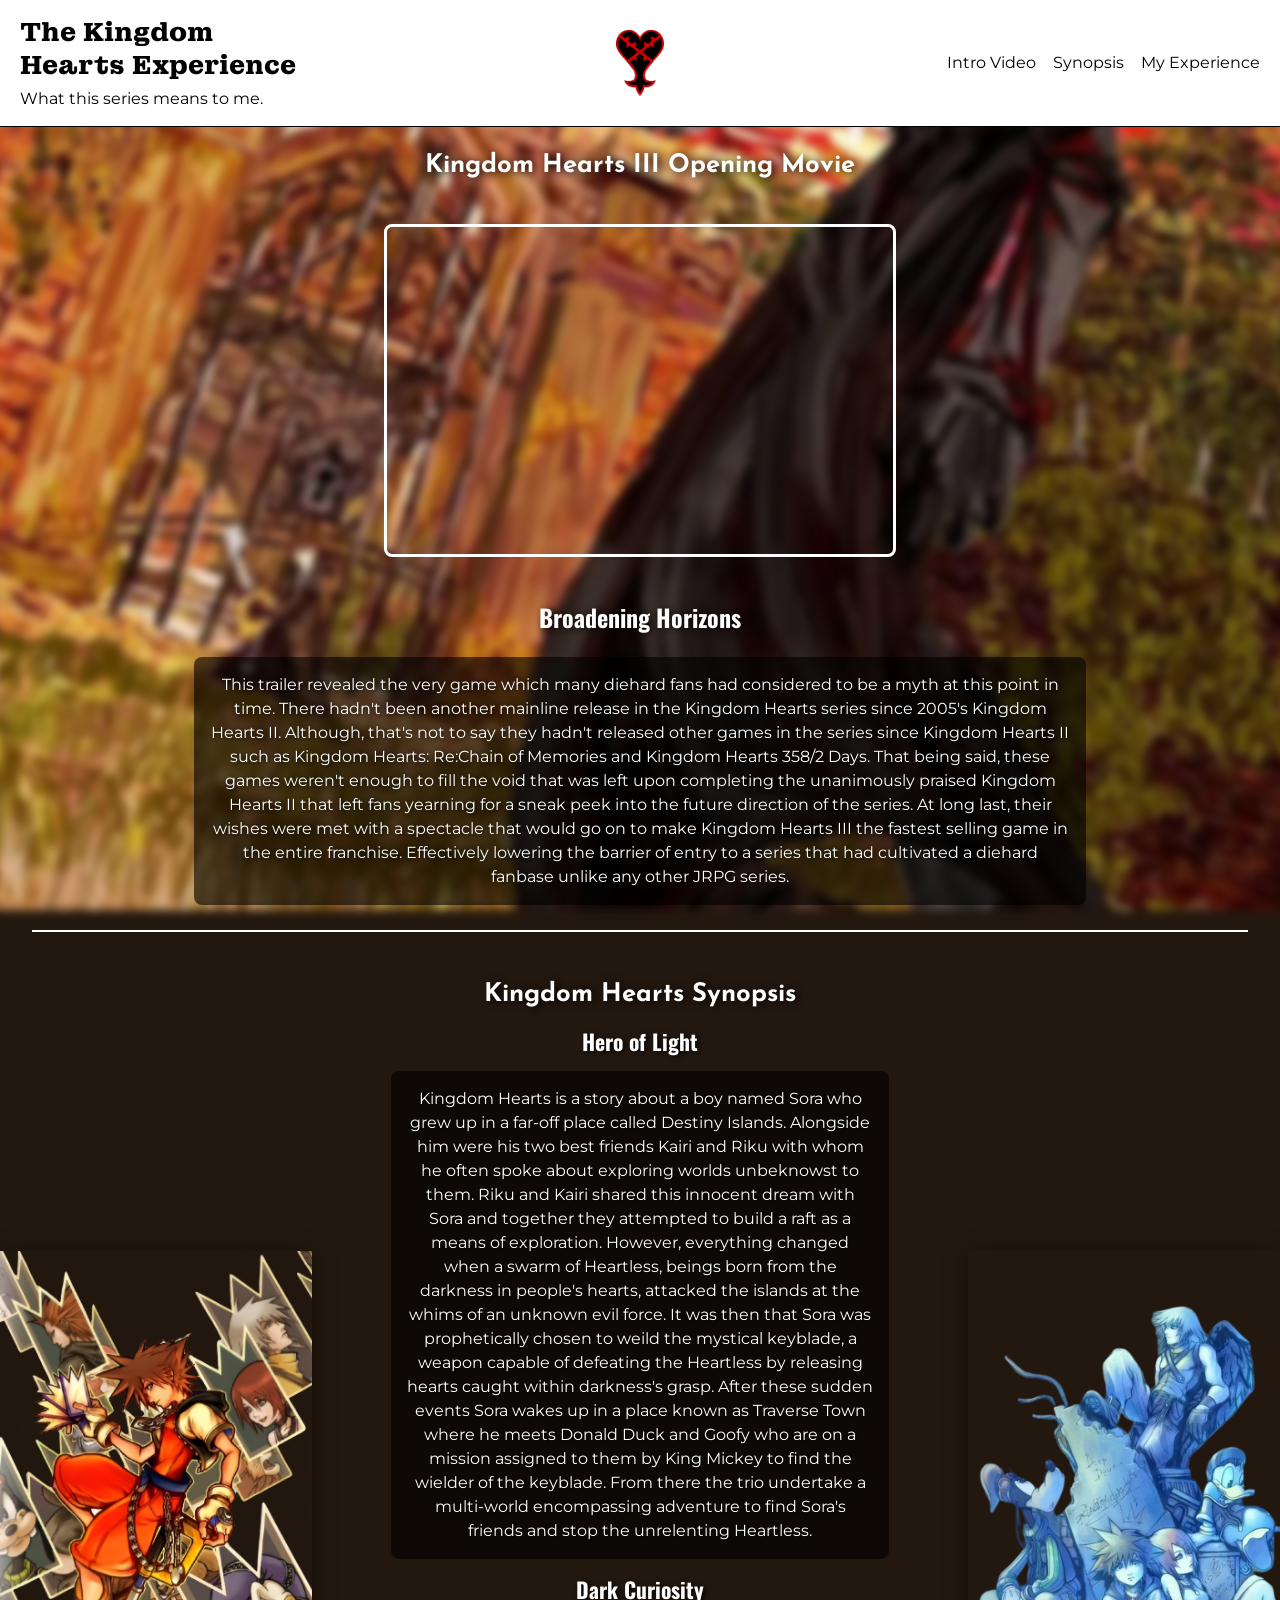
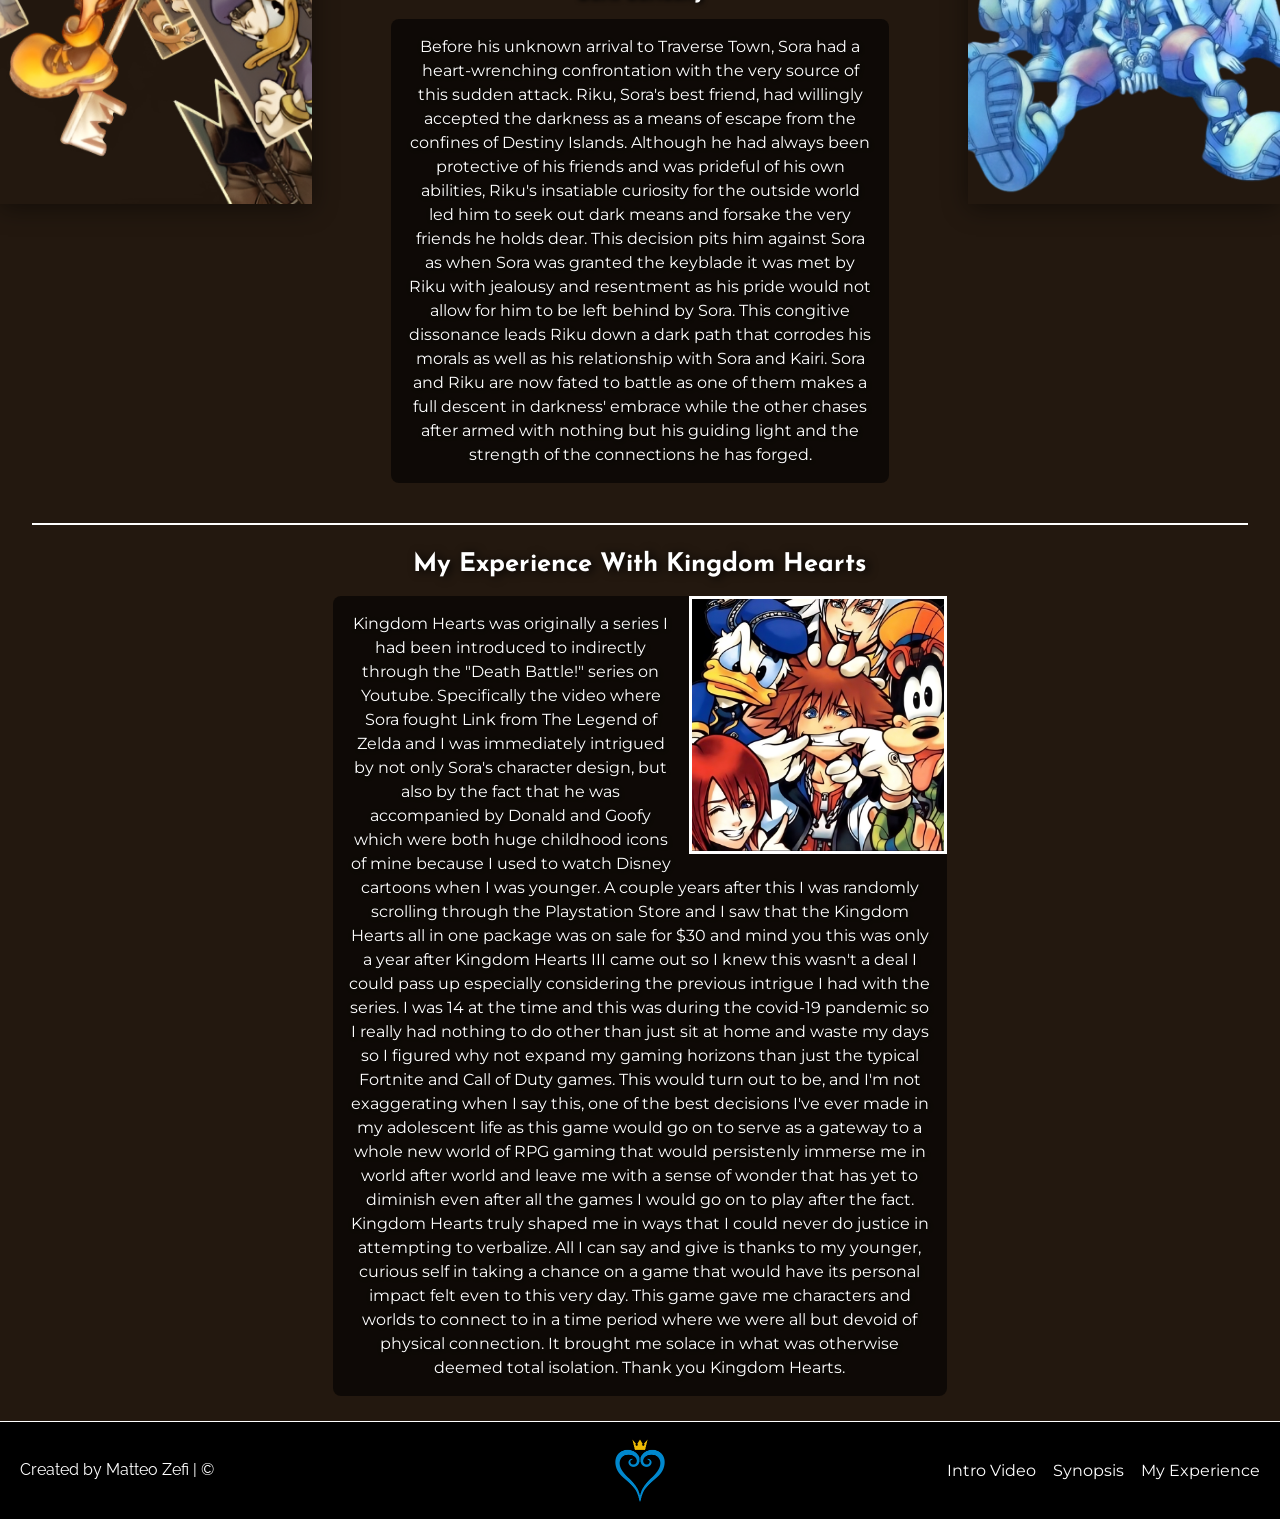
<file: index.html>
<!DOCTYPE html>
<html lang="en">
<head>
    <meta charset="UTF-8">
    <link rel="stylesheet" href="styles.css">
    <link rel="preconnect" href="https://fonts.googleapis.com">
    <link rel="preconnect" href="https://fonts.gstatic.com" crossorigin>
    <link href="https://fonts.googleapis.com/css2?family=Josefin+Sans:wght@400;700&amp;family=Montagu+Slab:wght@700&amp;family=Montserrat:wght@400;700&amp;family=Oswald:wght@700&amp;family=Raleway:wght@400&amp;display=swap" rel="stylesheet">
    <link rel="icon" type="image/png" href="images/kh_webicon.png">
    <meta name="viewport" content="width=device-width, initial-scale=1.0">
    <meta name="author" content="Matteo Zefi">
    <meta name="description" content="A personal brief synopsis and retelling 
    of my experience with the Kingdom Hearts series.">
    <title>My Kingdom Hearts Experience</title>
</head>
<body>
    <header id="header">
        <div id="title-group">
            <h1 id="main-title">The Kingdom <br> Hearts Experience</h1>
            <p id="title-cap">What this series means to me.</p>
        </div>
        <div id="header-icon">
            <img id="header-img" src="images/Heartless_Emblem.png" alt="Heartless Emblem">
        </div>
        <nav id="nav-bar">
            <ul id="nav-list">
                <li><a href="#intro-video" class="nav-link">Intro Video</a></li>
                <li><a href="#synopsis" class="nav-link">Synopsis</a></li>
                <li><a href="#my-experience" class="nav-link">My Experience</a></li>
            </ul>
        </nav>
    </header>

    <main id="main-content">

        <section id="intro-video">
            <h2 class="h2-titles" id="intro-video-title">Kingdom Hearts III Opening Movie</h2>

            <div id="vid-group">
                
                <div class="video-wrap">
                    <iframe 
                        id="video"
                        src="https://www.youtube.com/embed/2VawSnaxtSI?si=8fE5Ere6z-Kjft9O" 
                        title="YouTube video player" 
                         
                        allow="accelerometer; autoplay; clipboard-write; encrypted-media; gyroscope; picture-in-picture; web-share" 
                        referrerpolicy="strict-origin-when-cross-origin" 
                        allowfullscreen>
                    </iframe>
                </div>
            </div>

            <h3 id="explanation-title">Broadening Horizons</h3>
            <div id="vid-cap-group">           
                <p id="video-explanation" class="text-overlay">This trailer revealed the very game which many diehard fans had considered
                    to be a myth at this point in time. There hadn't been another mainline release
                    in the Kingdom Hearts series since 2005's Kingdom Hearts II. Although, that's
                    not to say they hadn't released other games in the series since Kingdom Hearts II
                    such as Kingdom Hearts: Re:Chain of Memories and Kingdom Hearts 358/2 Days. That
                    being said, these games weren't enough to fill the void that was left upon completing
                    the unanimously praised Kingdom Hearts II that left fans yearning for a sneak peek
                    into the future direction of the series. At long last, their wishes were met with a
                    spectacle that would go on to make Kingdom Hearts III the fastest selling game in 
                    the entire franchise. Effectively lowering the barrier of entry to a series that had
                    cultivated a diehard fanbase unlike any other JRPG series.
                </p>
            </div>
        </section>

        <hr class="rule">

        <section id="synopsis">
            <img id="synopsis-img1" src="images/sora_chainofmemories_webimage.png" alt="Image of Sora">
            <img id="synopsis-img2" src="images/kh1_webimage.png" alt ="Image of Roxas">

            <div id="synopsis-main">
                <h2 class="h2-titles">Kingdom Hearts Synopsis</h2>

                <div id="synopsis-body">
                    <h3>Hero of Light</h3>
                    <p class="text-overlay">Kingdom Hearts is a story about a boy named Sora who grew up in a far-off
                    place called Destiny Islands. Alongside him were his two best friends Kairi
                    and Riku with whom he often spoke about exploring worlds unbeknowst to them.
                    Riku and Kairi shared this innocent dream with Sora and together they attempted
                    to build a raft as a means of exploration. However, everything changed when a swarm of Heartless,
                    beings born from the darkness in people's hearts, attacked the islands at the whims of an unknown 
                    evil force. It was then that Sora was prophetically chosen to weild the mystical keyblade, a weapon 
                    capable of defeating the Heartless by releasing hearts caught within darkness's grasp.
                    After these sudden events Sora wakes up in a place known as Traverse Town where he meets
                    Donald Duck and Goofy who are on a mission assigned to them by King Mickey to find the
                    wielder of the keyblade. From there the trio undertake a multi-world encompassing adventure
                    to find Sora's friends and stop the unrelenting Heartless.
                    </p>

                    <h3>Dark Curiosity</h3>
                    <p class="text-overlay">Before his unknown arrival to Traverse Town, Sora had a heart-wrenching confrontation with
                        the very source of this sudden attack. Riku, Sora's best friend, had willingly accepted
                        the darkness as a means of escape from the confines of Destiny Islands. Although he had
                        always been protective of his friends and was prideful of his own abilities, Riku's insatiable
                        curiosity for the outside world led him to seek out dark means and forsake the very friends
                        he holds dear. This decision pits him against Sora as when Sora was granted the keyblade it was 
                        met by Riku with jealousy and resentment as his pride would not allow for him to be left behind
                        by Sora. This congitive dissonance leads Riku down a dark path that corrodes his morals as well
                        as his relationship with Sora and Kairi. Sora and Riku are now fated to battle as one of them
                        makes a full descent in darkness' embrace while the other chases after armed with nothing but his 
                        guiding light and the strength of the connections he has forged.
                    </p>
                </div>
            </div>
        </section>

        <hr class="rule">

        <section id="my-experience">
            <h2 class="h2-titles">My Experience With Kingdom Hearts</h2>
<div id="my-experience-text">            <img id="my-image" src="images/sora_smiling_webimage.jpeg" alt="Picture of Sora smiling">
                <p class="text-overlay">
                    Kingdom Hearts was originally a series I had been introduced to indirectly through the
                    "Death Battle!" series on Youtube. Specifically the video where Sora fought Link from
                    The Legend of Zelda and I was immediately intrigued by not only Sora's character design,
                    but also by the fact that he was accompanied by Donald and Goofy which were both huge
                    childhood icons of mine because I used to watch Disney cartoons when I was younger. A
                    couple years after this I was randomly scrolling through the Playstation Store and I saw
                    that the Kingdom Hearts all in one package was on sale for $30 and mind you this was only
                    a year after Kingdom Hearts III came out so I knew this wasn't a deal I could pass up especially
                    considering the previous intrigue I had with the series. I was 14 at the time and this was during
                    the covid-19 pandemic so I really had nothing to do other than just sit at home and waste my days
                    so I figured  why not expand my gaming horizons than just the typical Fortnite and Call of Duty games.
                    This would turn out to be, and I'm not exaggerating when I say this, one of the best decisions I've
                    ever made in my adolescent life as this game would go on to serve as a gateway to a whole new world
                    of RPG gaming that would persistenly immerse me in world after world and leave me with a sense of wonder
                    that has yet to diminish even after all the games I would go on to play after the fact. Kingdom Hearts
                    truly shaped me in ways that I could never do justice in attempting to verbalize. All I can say and give
                    is thanks to my younger, curious self in taking a chance on a game that would have its personal impact
                    felt even to this very day. This game gave me characters and worlds to connect to in a time period where 
                    we were all but devoid of physical connection. It brought me solace in what was otherwise deemed total 
                    isolation. Thank you Kingdom Hearts.
                </p>
            </div>
        </section>

    </main>

    <footer id="footer">
        <p id="author-tag">Created by Matteo Zefi | &copy;</p>
        <img id="footer-img" src="images/Kingdom_Hearts_logo.svg.png" alt="Kingdom Hearts Logo">
        <nav>
            <ul id="footer-nav-list">
                <li><a href="#intro-video" class="nav-link">Intro Video</a></li>
                <li><a href="#synopsis" class="nav-link">Synopsis</a></li>
                <li><a href="#my-experience" class="nav-link">My Experience</a></li>
            </ul>
        </nav>
    </footer>
</body>
</html>
</file>
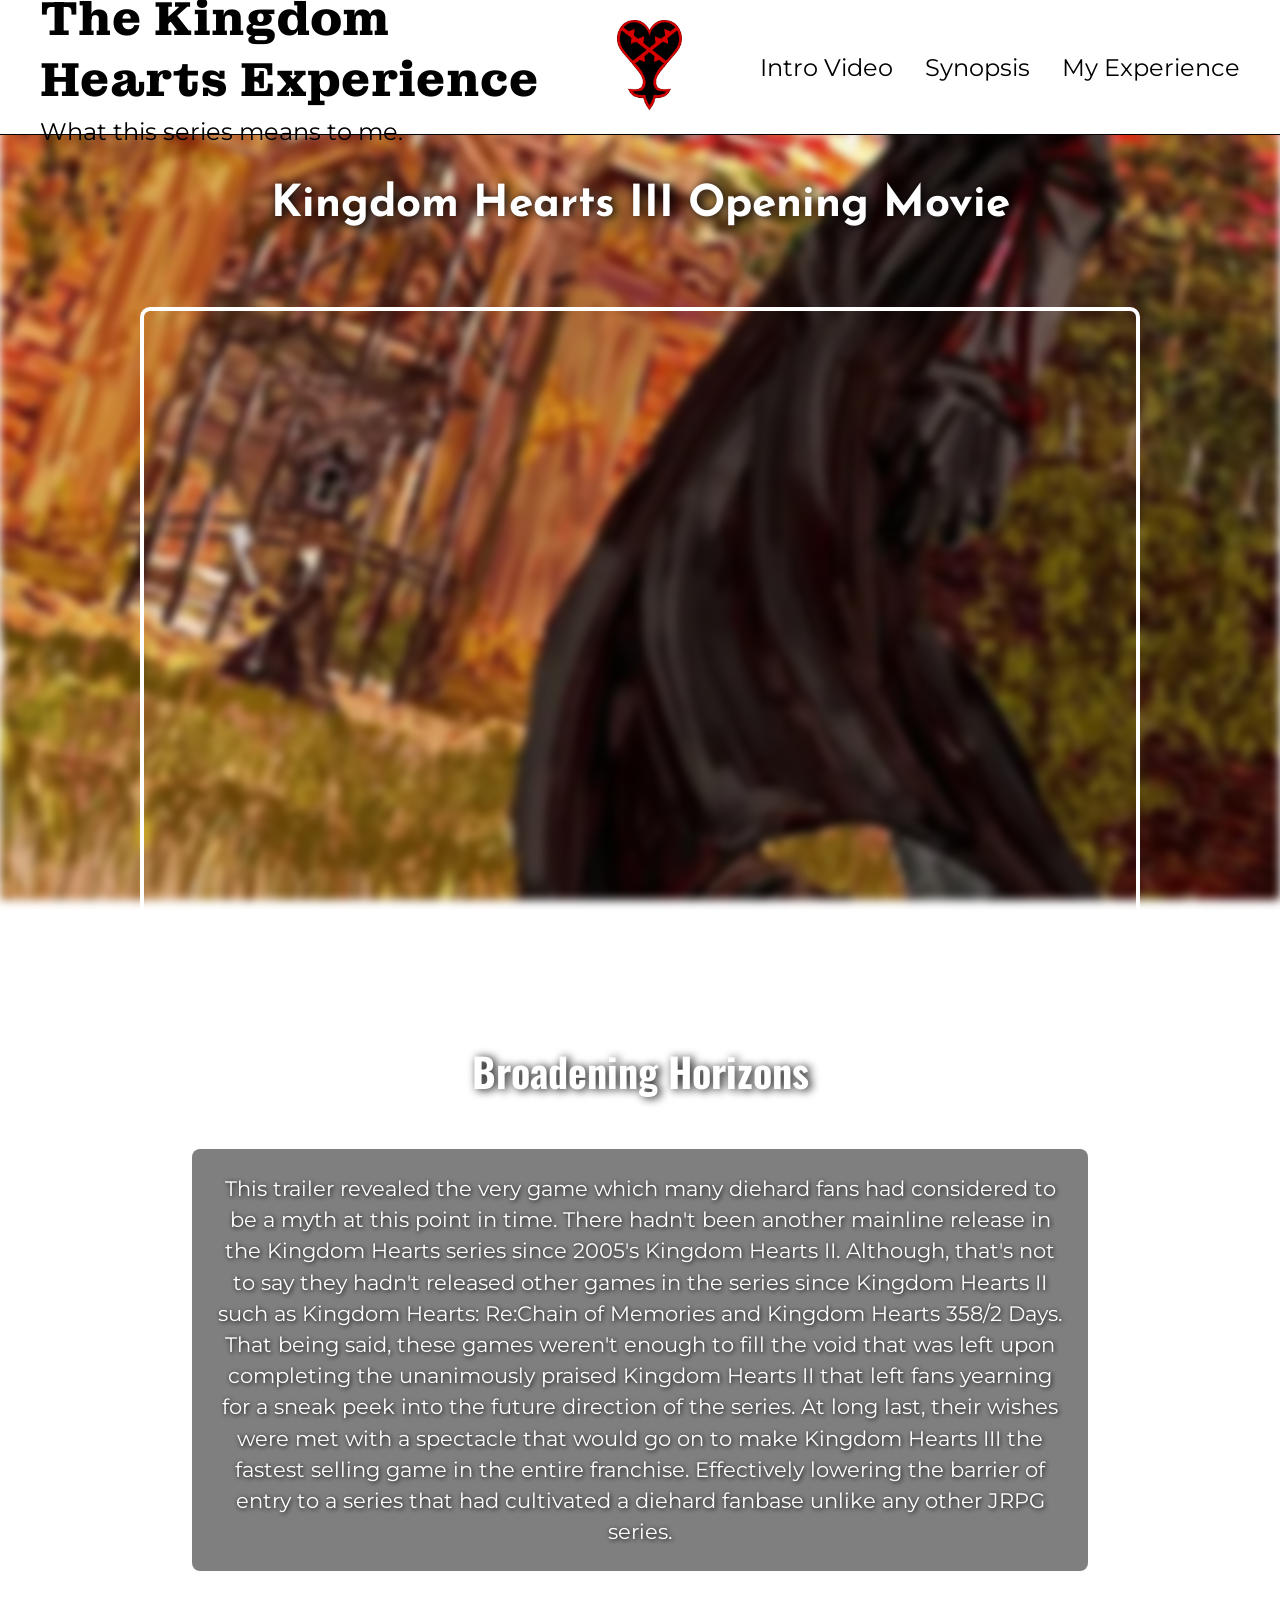
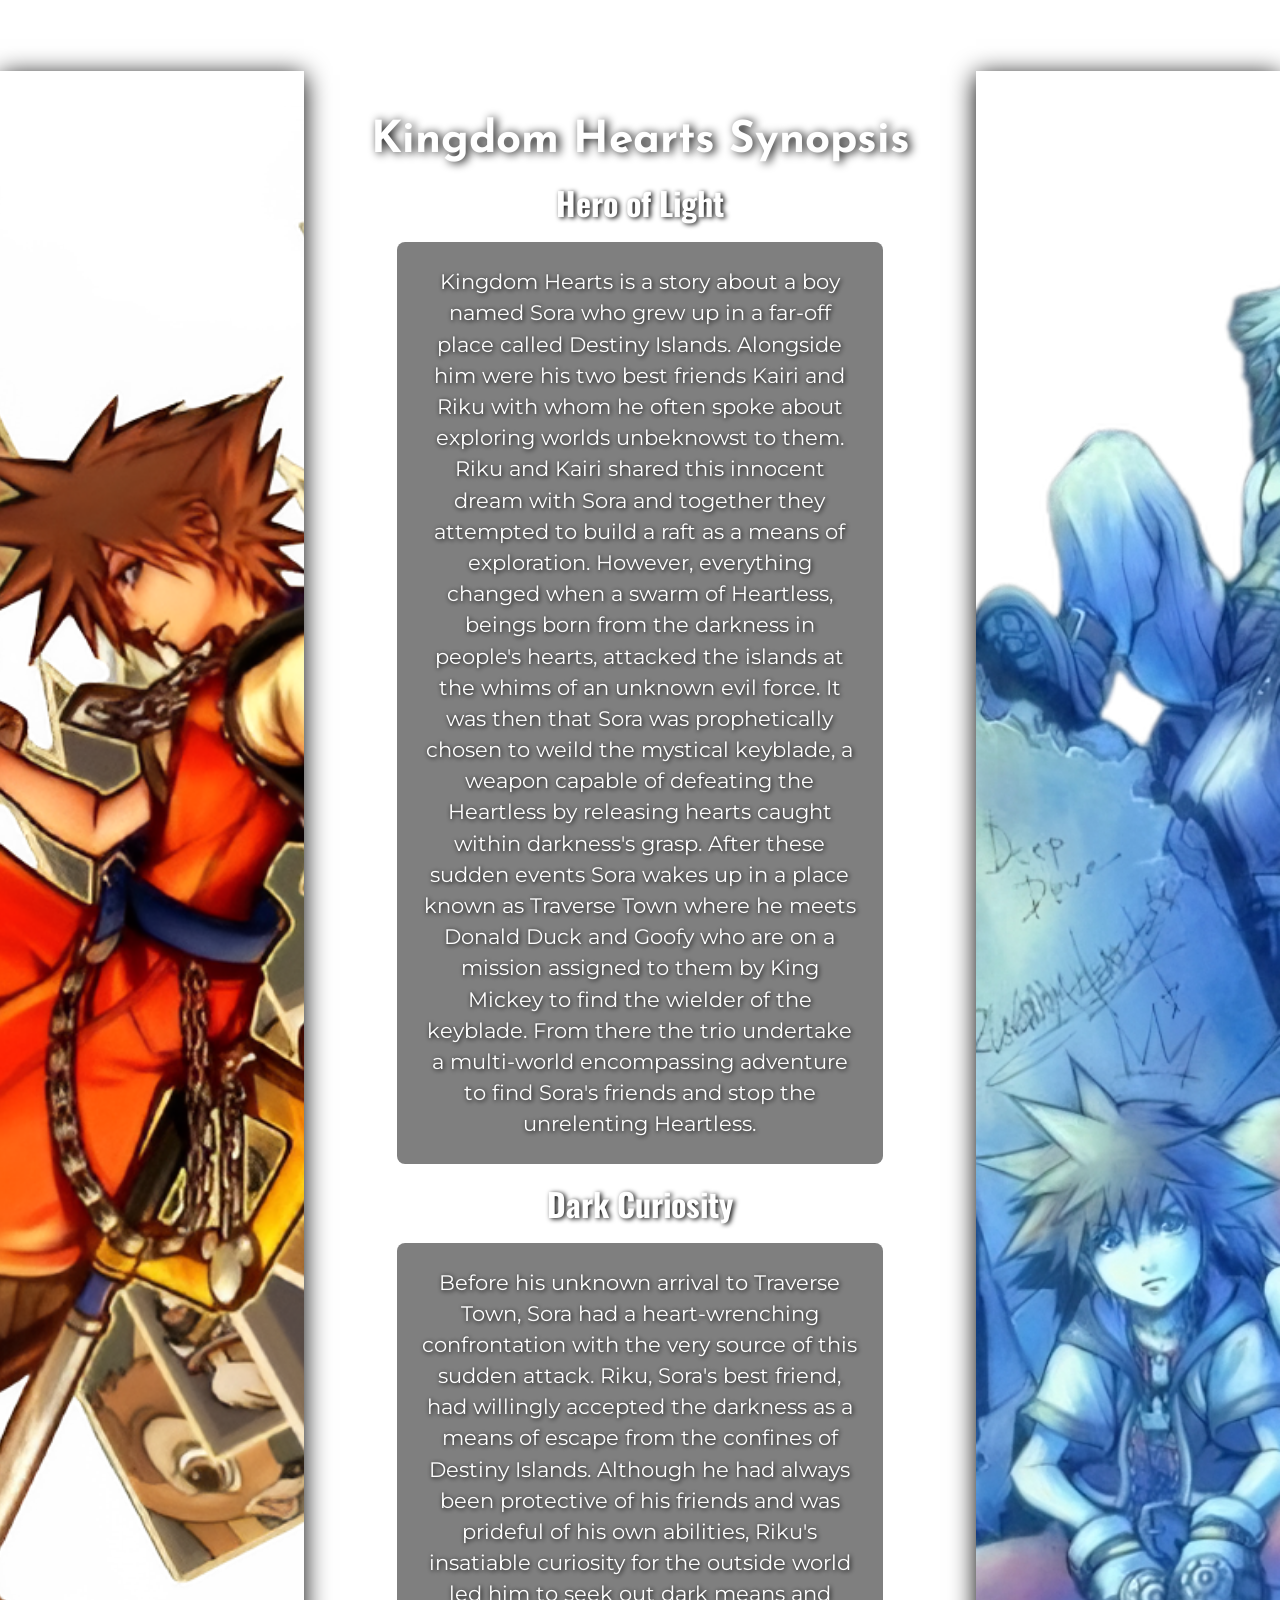
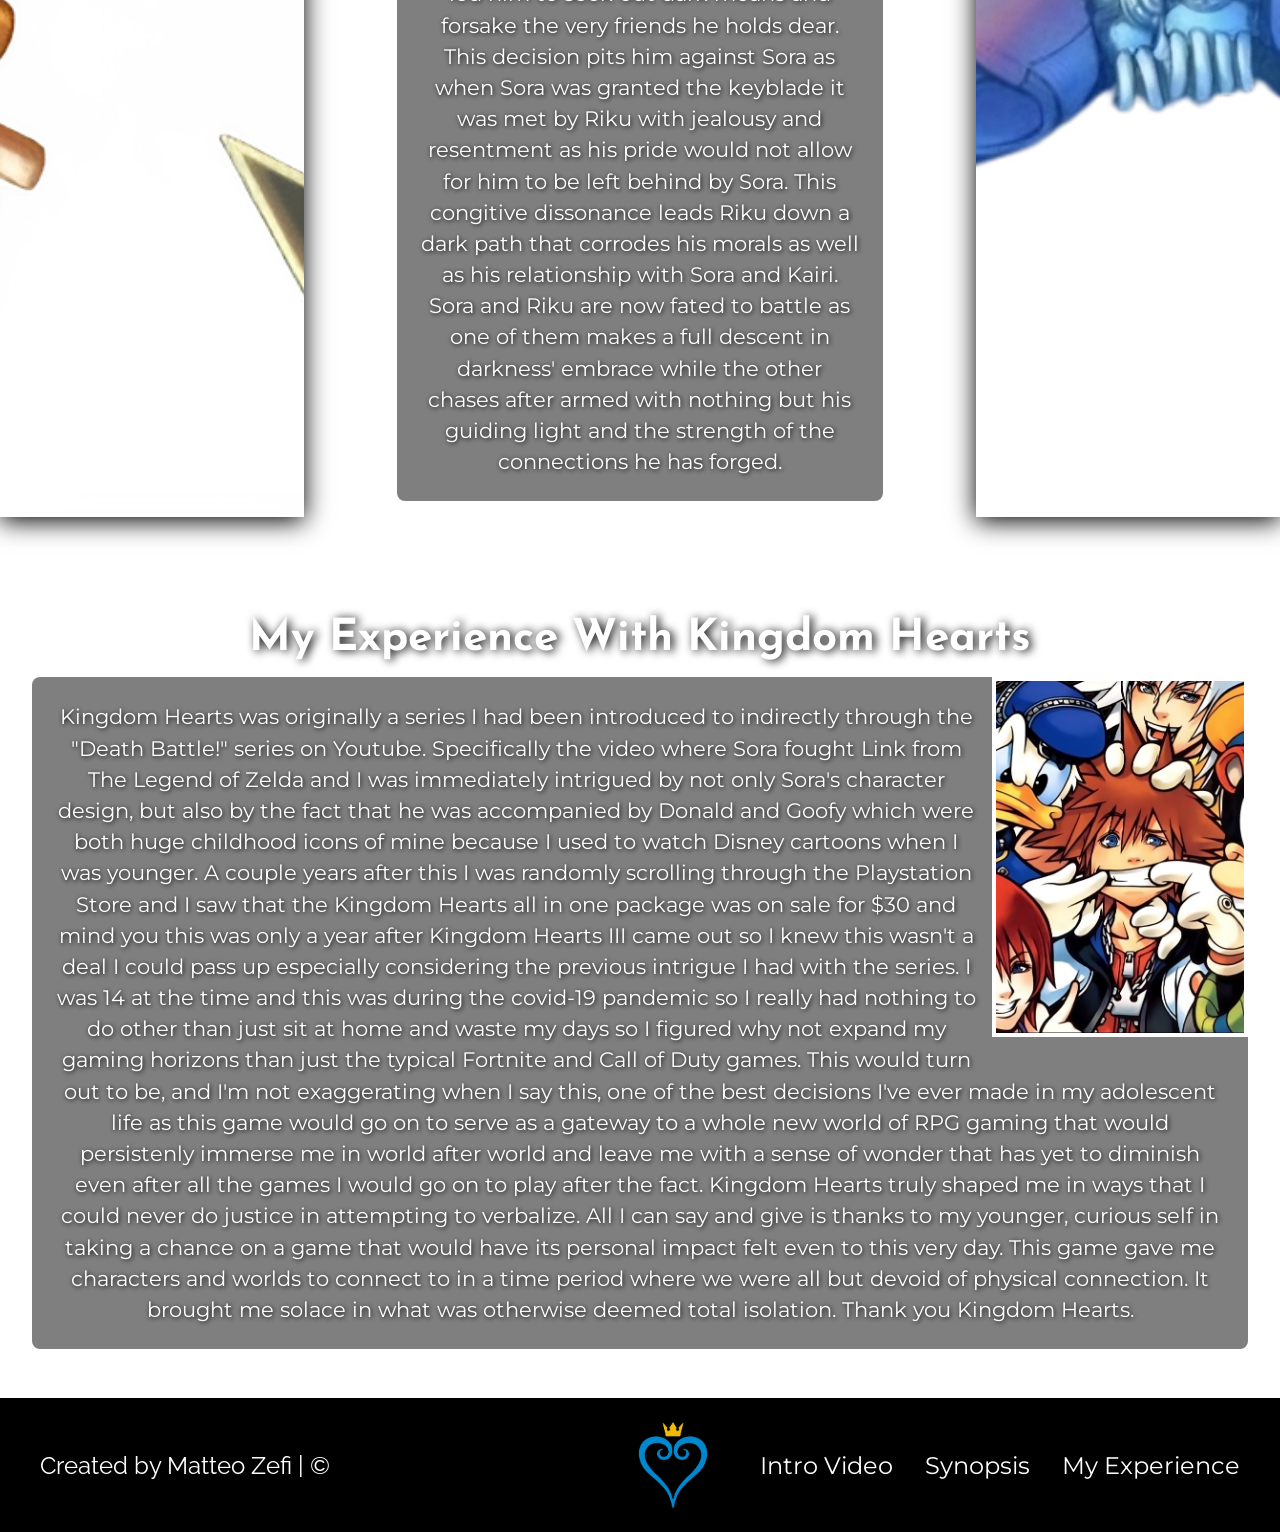
<file: kh-synopsis.html>
<!DOCTYPE html>
<html lang="en">
<head>
    <meta charset="UTF-8">
    <link rel="stylesheet" href="khstyles.css">
    <link rel="preconnect" href="https://fonts.googleapis.com">
    <link rel="preconnect" href="https://fonts.gstatic.com" crossorigin>
    <link href="https://fonts.googleapis.com/css2?family=
Josefin+Sans:ital,wght@0,100..700;1,100..700&family=Montagu+Slab:opsz,wght@16..144,
100..700&family=Montserrat:ital,wght@0,100..900;1,100..900&family=Oswald:wght@200..700&family
=Raleway:ital,wght@0,100..900;1,100..900&display=swap" rel="stylesheet">
    <link rel="icon" type="image/png" href="images/kh_webicon.png">
    <meta name="viewport" content="width=device-width, initial-scale=1.0">
    <meta name="author" content="Matteo Zefi">
    <meta name="description" content="A personal brief synopsis and retelling 
    of my experience with the Kingdom Hearts series.">
    <title>My Kingdom Hearts Experience</title>
</head>
<body>
    <header id="header">
        <div id="title-group">
            <h1 id="main-title">The Kingdom <br> Hearts Experience</h1>
            <p id="title-cap">What this series means to me.</p>
        </div>
        <div id="header-icon">
            <img id="header-img" src="images/Heartless_Emblem.png" alt="Heartless Emblem">
        </div>
        <nav id="nav-bar">
            <ul id="nav-list">
                <li><a href="#intro-video" class="nav-link">Intro Video</a></li>
                <li><a href="#synopsis" class="nav-link">Synopsis</a></li>
                <li><a href="#my-experience" class="nav-link">My Experience</a></li>
            </ul>
        </nav>
    </header>
    <main id="main-content">
        <section id="intro-video">
            <h2 class="h2-titles" id="intro-video-title">Kingdom Hearts III Opening Movie</h2>
            <div id="vid-group">
                <iframe id="video" width="1000" height="650" src="https://www.youtube.com/embed/2VawSnaxtSI?si=8fE5Ere6z-Kjft9O" 
            title="YouTube video player" frameborder="0" allow="accelerometer; autoplay; clipboard-write; encrypted-media; gyroscope; picture-in-picture; web-share" 
            referrerpolicy="strict-origin-when-cross-origin" allowfullscreen></iframe>
            </div>
            <h3 id="explanation-title">Broadening Horizons</h3>
            <div id="vid-cap-group">           
                <p id="video-explanation" class="text-overlay">This trailer revealed the very game which many diehard fans had considered
                    to be a myth at this point in time. There hadn't been another mainline release
                    in the Kingdom Hearts series since 2005's Kingdom Hearts II. Although, that's
                    not to say they hadn't released other games in the series since Kingdom Hearts II
                    such as Kingdom Hearts: Re:Chain of Memories and Kingdom Hearts 358/2 Days. That
                    being said, these games weren't enough to fill the void that was left upon completing
                    the unanimously praised Kingdom Hearts II that left fans yearning for a sneak peek
                    into the future direction of the series. At long last, their wishes were met with a
                    spectacle that would go on to make Kingdom Hearts III the fastest selling game in 
                    the entire franchise. Effectively lowering the barrier of entry to a series that had
                    cultivated a diehard fanbase unlike any other JRPG series.
                </p>
            </div>
        </section>
        <hr class="rule">
        <section id="synopsis">
            <img id="synopsis-img1" src="images/sora_chainofmemories_webimage.png" alt="Image of Sora">
            <img id="synopsis-img2" src="images/kh1_webimage.png" alt ="Image of Roxas">
            <div id="synopsis-main">
                <h2 class="h2-titles">Kingdom Hearts Synopsis</h2>
                <div id="synopsis-body">
                    <h3>Hero of Light</h3>
                    <p class="text-overlay">Kingdom Hearts is a story about a boy named Sora who grew up in a far-off
                    place called Destiny Islands. Alongside him were his two best friends Kairi
                    and Riku with whom he often spoke about exploring worlds unbeknowst to them.
                    Riku and Kairi shared this innocent dream with Sora and together they attempted
                    to build a raft as a means of exploration. However, everything changed when a swarm of Heartless,
                    beings born from the darkness in people's hearts, attacked the islands at the whims of an unknown 
                    evil force. It was then that Sora was prophetically chosen to weild the mystical keyblade, a weapon 
                    capable of defeating the Heartless by releasing hearts caught within darkness's grasp.
                    After these sudden events Sora wakes up in a place known as Traverse Town where he meets
                    Donald Duck and Goofy who are on a mission assigned to them by King Mickey to find the
                    wielder of the keyblade. From there the trio undertake a multi-world encompassing adventure
                    to find Sora's friends and stop the unrelenting Heartless.
                    </p>
                    <h3>Dark Curiosity</h3>
                    <p class="text-overlay">Before his unknown arrival to Traverse Town, Sora had a heart-wrenching confrontation with
                        the very source of this sudden attack. Riku, Sora's best friend, had willingly accepted
                        the darkness as a means of escape from the confines of Destiny Islands. Although he had
                        always been protective of his friends and was prideful of his own abilities, Riku's insatiable
                        curiosity for the outside world led him to seek out dark means and forsake the very friends
                        he holds dear. This decision pits him against Sora as when Sora was granted the keyblade it was 
                        met by Riku with jealousy and resentment as his pride would not allow for him to be left behind
                        by Sora. This congitive dissonance leads Riku down a dark path that corrodes his morals as well
                        as his relationship with Sora and Kairi. Sora and Riku are now fated to battle as one of them
                        makes a full descent in darkness' embrace while the other chases after armed with nothing but his 
                        guiding light and the strength of the connections he has forged.
                    </p>
                </div>
            </div>
        </section>
        <hr class="rule">
        <section id="my-experience">
            <h2 class="h2-titles">My Experience With Kingdom Hearts</h2>
            <img id="my-image" src="images/sora_smiling_webimage.jpeg" alt="Picture of Sora smiling">
            <div id="my-experience-text">
                <p class="text-overlay">
                    Kingdom Hearts was originally a series I had been introduced to indirectly through the
                    "Death Battle!" series on Youtube. Specifically the video where Sora fought Link from
                    The Legend of Zelda and I was immediately intrigued by not only Sora's character design,
                    but also by the fact that he was accompanied by Donald and Goofy which were both huge
                    childhood icons of mine because I used to watch Disney cartoons when I was younger. A
                    couple years after this I was randomly scrolling through the Playstation Store and I saw
                    that the Kingdom Hearts all in one package was on sale for $30 and mind you this was only
                    a year after Kingdom Hearts III came out so I knew this wasn't a deal I could pass up especially
                    considering the previous intrigue I had with the series. I was 14 at the time and this was during
                    the covid-19 pandemic so I really had nothing to do other than just sit at home and waste my days
                    so I figured  why not expand my gaming horizons than just the typical Fortnite and Call of Duty games.
                    This would turn out to be, and I'm not exaggerating when I say this, one of the best decisions I've
                    ever made in my adolescent life as this game would go on to serve as a gateway to a whole new world
                    of RPG gaming that would persistenly immerse me in world after world and leave me with a sense of wonder
                    that has yet to diminish even after all the games I would go on to play after the fact. Kingdom Hearts
                    truly shaped me in ways that I could never do justice in attempting to verbalize. All I can say and give
                    is thanks to my younger, curious self in taking a chance on a game that would have its personal impact
                    felt even to this very day. This game gave me characters and worlds to connect to in a time period where 
                    we were all but devoid of physical connection. It brought me solace in what was otherwise deemed total 
                    isolation. Thank you Kingdom Hearts.
                </p>
            </div>
        </section>
    </main>
    <footer id="footer">
        <p id="author-tag">Created by Matteo Zefi | &copy</p>
        <img id="footer-img" src="images/Kingdom_Hearts_logo.svg.png" alt="Kingdom Hearts Logo">
        <nav>
            <ul id="footer-nav-list">
                <li><a href="#intro-video" class="nav-link">Intro Video</a></li>
                <li><a href="#synopsis" class="nav-link">Synopsis</a></li>
                <li><a href="#my-experience" class="nav-link">My Experience</a></li>
            </ul>
        </nav>
    </footer>
</body>
</html>
</file>
<file: styles.css>
*, *::before, *::after {
  margin: 0;
  padding: 0;
  box-sizing: border-box;
}

:root {
  --gutter: clamp(1rem, 1.6vw, 2.5rem);
  --section-space: clamp(1.5rem, 1.9vw, 3rem);
}

html {
  min-height: 100%;
  scroll-behavior: smooth;
}

@media (prefers-reduced-motion: reduce) {
  html { scroll-behavior: auto; }
}
body {
  min-height: 100vh;
  display: flex;
  flex-direction: column;
  position: relative;
  isolation: isolate;
  background: #23180f;
  font-family: "Montserrat", sans-serif;
}
body::before {
  content: "";
  position: fixed;
  inset: -10px;
  background: url("./images/kh-web-background.webp") center / cover no-repeat;
  filter: blur(5px);
  z-index: -1;
  pointer-events: none;
}

/* Sticky positioning reserves the header's actual height in the page. */
#header, #footer {
  width: 100%;
  display: grid;
  grid-template-columns: minmax(0, 1fr) auto minmax(0, 1fr);
  align-items: center;
  gap: 1rem;
  padding: 1rem var(--gutter);
}
#header {
  position: sticky;
  top: 0;
  z-index: 10;
  background: white;
  border-bottom: 1px solid black;
}
#main-title {
  font-family: "Montagu Slab", serif;
  font-size: clamp(1.65rem, 1.9vw, 3rem);
  line-height: 1.25;
}
#title-cap {
  font-size: clamp(1rem, .95vw, 1.5rem);
  margin-top: .35rem;
  line-height: 1.4;
}
#header-img, #footer-img {
  display: block;
  height: clamp(4rem, 5.1vw, 8rem);
  width: auto;
}
#header-icon { justify-self: center; }
#nav-bar, #footer nav { justify-self: end; }
#nav-list, #footer-nav-list {
  display: flex;
  flex-wrap: wrap;
  justify-content: flex-end;
  gap: .75rem clamp(.75rem, 1.3vw, 2rem);
  list-style: none;
  font-size: clamp(1rem, .95vw, 1.5rem);
}
#nav-list a, #footer-nav-list a {
  color: inherit;
  text-decoration: none;
  display: inline-block;
  padding-block: .4rem;
}
#nav-list a:hover, #footer-nav-list a:hover { text-decoration: underline; }
a:focus-visible { outline: 3px solid #b80000; outline-offset: 4px; }

#main-content { width: 100%; min-width: 0; flex: 1; }
section { scroll-margin-top: 12rem; }
.h2-titles {
  margin: var(--section-space) auto 1rem;
  font-family: "Josefin Sans", sans-serif;
  font-size: clamp(1.6rem, 1.75vw, 2.75rem);
  line-height: 1.2;
  color: white;
  text-shadow: 3px 1px 10px black;
  text-align: center;
}
#intro-video {
  display: flex;
  flex-direction: column;
  align-items: center;
  gap: var(--section-space);
  padding-inline: var(--gutter);
}
#intro-video-title { margin-bottom: 0; }
#vid-group { width: min(40vw, 62.5rem); max-width: 100%; }
.video-wrap {
  width: 100%;
  aspect-ratio: 20 / 13;
  border: 3px solid white;
  border-radius: 8px;
  overflow: hidden;
  margin-top: clamp(.5rem, 1.4vw, 2rem);
}
#video { display: block; width: 100%; height: 100%; border: 0; }
#explanation-title {
  margin-top: clamp(.5rem, 1.6vw, 2rem);
  font: 700 clamp(1.5rem, 1.6vw, 2.5rem) / 1.3 "Oswald", sans-serif;
  color: white;
  text-shadow: 3px 1px 10px black;
  text-align: center;
}
#vid-cap-group { width: min(72%, 112rem); }
#video-explanation, #synopsis-body p, #my-experience-text {
  color: white;
  font-size: clamp(1rem, .85vw, 1.3rem);
  line-height: 1.5;
  text-shadow: 1px 1px 5px black;
  text-align: center;
  overflow-wrap: break-word;
}
.text-overlay {
  background: rgb(0 0 0 / 60%);
  padding: clamp(1rem, 1.2vw, 1.5rem);
  border-radius: 8px;
}
.rule { width: 95%; margin: var(--section-space) auto; border: 1px solid white; }

#synopsis {
  display: grid;
  grid-template-columns: minmax(0, 1fr) minmax(0, 2fr) minmax(0, 1fr);
  grid-template-areas: "image-1 main-content image-2";
  gap: clamp(1rem, 1.3vw, 2rem);
  align-items: start;
}
#synopsis-img1 { grid-area: image-1; }
#synopsis-img2 { grid-area: image-2; }
#synopsis-img1, #synopsis-img2 {
  display: block;
  align-self: center;
  width: 100%;
  height: auto;
  aspect-ratio: 750 / 1332;
  object-fit: cover;
  object-position: center top;
  box-shadow: 0 4px 24px rgb(0 0 0 / 45%);
}
#synopsis-main { grid-area: main-content; min-width: 0; }
#synopsis-body p { width: 80%; margin: 0 auto 1rem; }
#synopsis-body h3 {
  margin-bottom: 1rem;
  font: 700 clamp(1.35rem, 1.3vw, 2rem) / 1.3 "Oswald", sans-serif;
  color: white;
  text-shadow: 2px 1px 5px black;
  text-align: center;
}

#my-experience {
  width: min(48%, 76rem);
  margin-inline: auto;
  padding-bottom: var(--section-space);
}
#my-experience-text { display: flow-root; }
#my-image {
  width: 42%;
  height: auto;
  float: right;
  border: 3px solid white;
  margin: 0 0 1rem 1rem;
}
#footer { background: black; color: white; border-top: 1px solid white; }
#footer-img { justify-self: center; }
#author-tag { font: clamp(1rem, .95vw, 1.5rem) / 1.5 "Raleway", sans-serif; }

@media (max-width: 1100px) {
  #header, #footer { grid-template-columns: minmax(0, 1fr) auto; }
  #header-icon, #footer-img { grid-column: 2; grid-row: 1; }
  #nav-bar, #footer nav { grid-column: 1 / -1; justify-self: center; }
  #nav-list, #footer-nav-list { justify-content: center; }
  section { scroll-margin-top: 15rem; }
  #vid-group { width: min(80%, 46rem); }
  .video-wrap { aspect-ratio: 16 / 9; }
  #vid-cap-group { width: min(100%, 60rem); }
  #synopsis { grid-template-columns: 1fr; grid-template-areas: "main-content"; padding-inline: var(--gutter); }
  #synopsis-img1, #synopsis-img2 { display: none; }
  #synopsis-body { max-width: 48rem; margin-inline: auto; }
  #synopsis-body p { width: 100%; }
  #my-experience { width: min(90%, 60rem); }
}

@media (max-width: 600px) {
  #header { position: relative; }
  #main-title { font-size: clamp(1.2rem, 5vw, 1.65rem); }
  #title-cap { font-size: .9rem; }
  #header-img, #footer-img { height: 3.5rem; }
  #nav-list, #footer-nav-list { gap: .5rem 1rem; font-size: .95rem; }
  section { scroll-margin-top: 1rem; }
  #vid-group { width: 100%; }
  #my-experience { width: 100%; padding-inline: var(--gutter); }
  #my-image { float: none; display: block; width: min(100%, 20rem); margin: 0 auto 1rem; }
  #footer { padding-block: 1.5rem; }
}
</file>
<file: khstyles.css>
*, ::before, ::after {
    margin: 0;
    padding: 0;
    box-sizing: border-box;
}

html {
    scroll-behavior: smooth;
}

/* Background blur effect */
body::before {
    content: '';
    position: fixed;
    top: 0;
    left: 0;
    width: 100%;
    height: 100%;
    background-image: url(../images/kh-web-background.webp);
    background-size: cover;
    background-repeat: no-repeat;
    background-position: center;
    filter: blur(5px);
    z-index: -1;
}

body {
    min-height: 100vh;
    display: flex;
    flex-direction: column;
}

#main-content {
    width: 100vw;
    position: relative;
    padding-top: 15vh;
    flex: 1;
}

/* Header & Footer - consolidated shared styles */
#header,
#footer {
    height: 15vh;
    width: 100vw;
    display: flex;
    justify-content: space-between;
    align-items: center;
}

#header {
    background-color: white;
    border-bottom: 1px solid black;
    position: fixed;
    top: 0;
    z-index: 1;
}

#footer {
    background-color: black;
    border-top: 1px solid white;
}

/* Navigation lists - consolidated shared styles */
#nav-list,
#footer-nav-list {
    list-style: none;
    display: flex;
    gap: 2rem;
    margin-right: 2.5rem;
    font-family: "Montserrat", sans-serif;
    font-size: 1.5rem;
}

#nav-list li a,
#footer-nav-list li a {
    text-decoration: none;
    color: black;
}

#footer-nav-list li a {
    color: white;
}

#main-title {
    font-family: "Montagu Slab", serif;
    font-size: 3rem;
}

#title-cap {
    font-family: "Montserrat", sans-serif;
    font-size: 1.5rem;
    margin-top: 7px;
}

#title-group {
    margin-left: 2.5rem;
}

/* Header and footer images - consolidated */
#header-img,
#footer-img {
    height: 10vh;
    margin: 0 auto;
}

/* Main sections */
#intro-video {
    display: flex;
    flex-direction: column;
    align-items: center;
    gap: 3rem;
}

.h2-titles {
    margin: 3rem auto 1rem auto;
    font-size: 2.75rem;
    font-family: "Josefin Sans", sans-serif;
    color: white;
    text-shadow: 3px 1px 10px black;
    text-align: center;
}

#intro-video-title {
    margin-bottom: -1rem;
}

#video {
    margin-top: 3rem;
    border: 4px solid white;
    border-radius: 10px;
}

#explanation-title {
    font-size: 2.5rem;
    color: white;
    text-shadow: 3px 1px 10px black;
    margin-top: 2rem;
    font-family: "Oswald", sans-serif;
}

/* Text styling - consolidated white text properties */
#video-explanation,
#synopsis-body p,
#my-experience-text {
    color: white;
    font-size: 1.3rem;
    text-shadow: 1px 1px 5px black;
    font-family: "Montserrat", sans-serif;
    line-height: 1.5;
}

#video-explanation {
    width: 70%;
    text-align: center;
    margin: 0 auto;
}

#synopsis-body p {
    width: 80%;
    margin: 0 auto 1rem auto;
    text-align: center;
}

#my-experience-text {
    text-align: center;
}

.text-overlay {
    background: rgba(0, 0, 0, 0.5);
    padding: 1.5rem;
    border-radius: 8px;
}

.rule {
    width: 95%;
    margin: 3rem auto;
    border: 2px solid white;
}

/* Synopsis section */
#synopsis {
    display: grid;
    grid-template-columns: 1fr 2fr 1fr;
    grid-template-areas: 'image-1 main-content image-2';
    gap: 2rem;
}

#synopsis-img1 {
    grid-area: image-1;
}

#synopsis-img2 {
    grid-area: image-2;
}

#synopsis-img1,
#synopsis-img2 {
    box-shadow: 0 4px 24px;
    width: 100%;
    height: 100%;
    object-fit: cover;
}

#synopsis-main {
    display: flex;
    flex-direction: column;
    grid-area: main-content;
    align-items: center;
}

#synopsis-body h3 {
    margin: 0 auto 1rem auto;
    font-size: 2rem;
    color: white;
    font-family: 'Oswald', sans-serif;
    text-shadow: 2px 1px 5px black;
    text-align: center;
}

/* My Experience section */
#my-experience {
    max-width: 80rem;
    margin: 0 auto;
    padding: 0 2rem 3rem 2rem;
}

#my-image {
    width: 20vw;
    height: 40vh;
    object-fit: cover;
    border: 4px solid white;
    float: right;
    margin: 0 0 1rem 1rem;
    shape-outside: margin-box;
}

/* Author tag */
#author-tag {
    color: white;
    margin-left: 2.5rem;
    font-size: 1.5rem;
    font-family: "Raleway", sans-serif;
    margin-right: 16rem;
}

/* Media Queries */
@media (max-width: 768px) {
    #header {
        height: 20vh;
        flex-direction: column;
        padding: 1rem;
    }
    
    #nav-list {
        font-size: 1rem;
        gap: 1rem;
        margin: 0;
    }
    
    #main-title {
        font-size: 2rem;
    }
    
    #video {
        width: 95%;
        height: 250px;
    }
    
    #synopsis {
        grid-template-columns: 1fr;
        grid-template-areas: 'main-content';
        text-align: center;
    }
    
    #synopsis-img1,
    #synopsis-img2 {
        display: none;
    }
    
    #my-image {
        width: 80%;
        height: 30vh;
        float: none;
        display: block;
        margin: 1rem auto;
    }
    
    #my-experience {
        padding: 1rem;
    }
    
    #footer {
        flex-direction: column;
        height: auto;
        padding: 2rem 1rem;
    }
}

@media (max-width: 1024px) {
    #video {
        width: 90%;
        height: 400px;
    }
    
    #synopsis {
        grid-template-columns: 1fr 3fr 1fr;
    }
    
    #my-image {
        width: 30vw;
        height: 35vh;
    }
}
</file>
